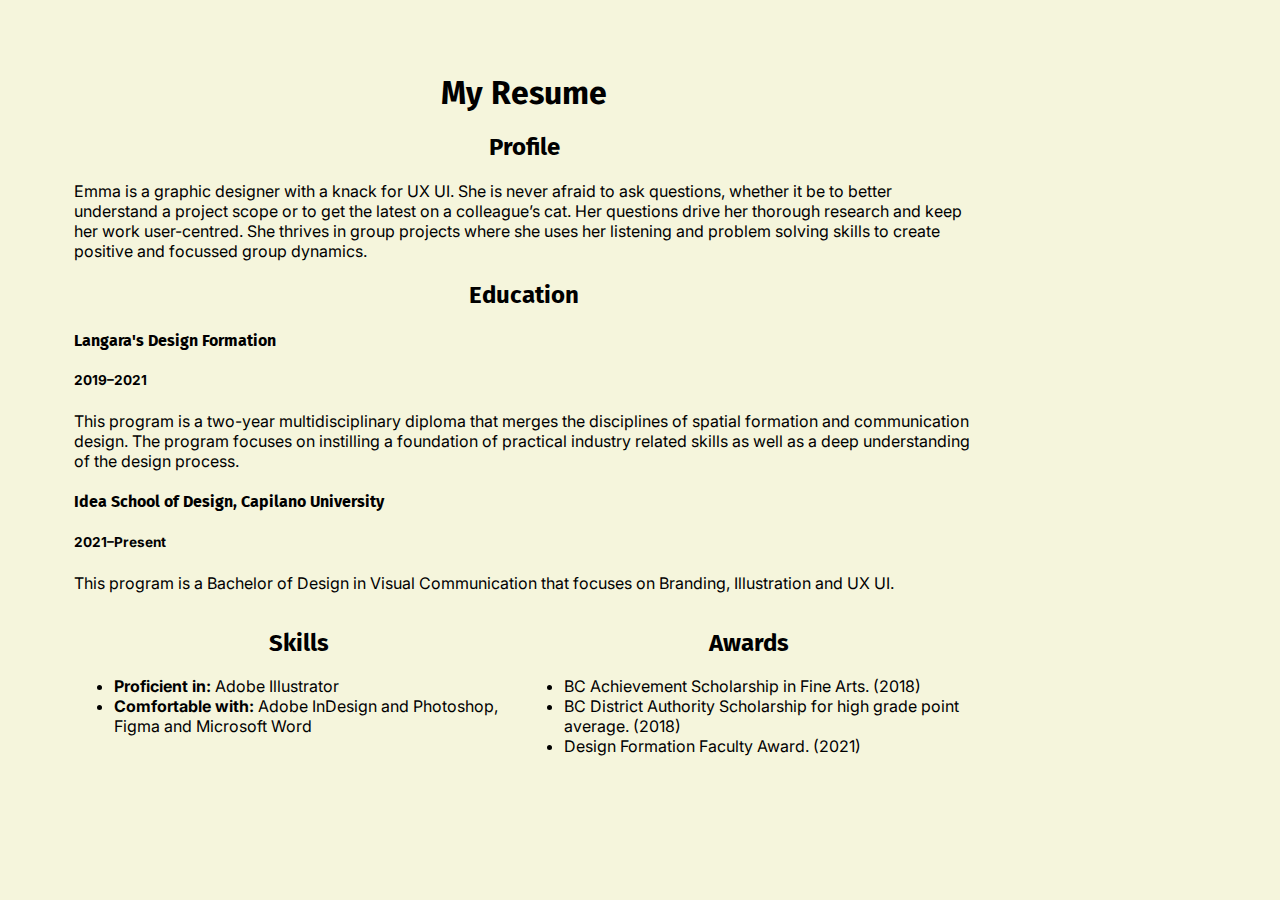
<file: index.html>
<!DOCTYPE html>
<html lang="en">

<head>
    <meta charset="UTF-8">
    <meta http-equiv="X-UA-Compatible" content="IE=edge">
    <meta name="viewport" content="width=device-width, initial-scale=1.0">
    <link rel="stylesheet" href="styles.css">
    <link rel="preconnect" href="https://fonts.googleapis.com">
    <link rel="preconnect" href="https://fonts.gstatic.com" crossorigin>
    <link rel="preconnect" href="https://fonts.googleapis.com">
    <link rel="preconnect" href="https://fonts.gstatic.com" crossorigin>
    <link
        href="https://fonts.googleapis.com/css2?family=Fira+Sans:wght@300;400&family=Inter:wght@300&family=Unbounded:wght@200;300;400&display=swap"
        rel="stylesheet">



    <title>Emma Heckman's Resume</title>
</head>

<body>

    <main>



        <h1>

            My Resume
        </h1>

        <h2>
            Profile
        </h2>
        <p>
            Emma is a graphic designer with a knack for UX UI. She is never afraid to ask questions, whether it be to
            better
            understand a project scope or to get the latest on a colleague’s cat. Her questions drive her thorough
            research
            and keep her work user-centred. She thrives in group projects where she uses her listening and problem
            solving
            skills to create positive and focussed group dynamics.
        </p>

        <h2>
            Education
        </h2>

        <h4>Langara's Design Formation</h4>
        <h5>2019–2021</h5>
        <p>
            This program is a two-year multidisciplinary diploma that merges the

            disciplines of spatial formation and communication design. The program

            focuses on instilling a foundation of practical industry related skills as well

            as a deep understanding of the design process.
        </p>

        <h4>Idea School of Design, Capilano University</h4>
        <h5>2021–Present</h5>
        <p>

            This program is a Bachelor of Design in Visual Communication

            that focuses on Branding, Illustration and UX UI.

        </p>

        <div id="skills" class="learned">
            <section class="skills-learned">
                <h2>Skills</h2>


                <ul>
                    <li><b>Proficient in:</b> Adobe Illustrator</li>
                    <li><b>Comfortable with:</b> Adobe InDesign and Photoshop,
                        Figma and Microsoft Word</li>
                </ul>
            </section>


            <section id="awards" class="awards-given">
                <h2>Awards</h2>

                <ul>
                    <li>BC Achievement Scholarship in Fine Arts. (2018)</li>
                    <li>BC District Authority Scholarship for high grade point average. (2018)</li>
                    <li>Design Formation Faculty Award. (2021) </li>
                </ul>
            </section>
        </div>








    </main>


</body>






</html>
</file>
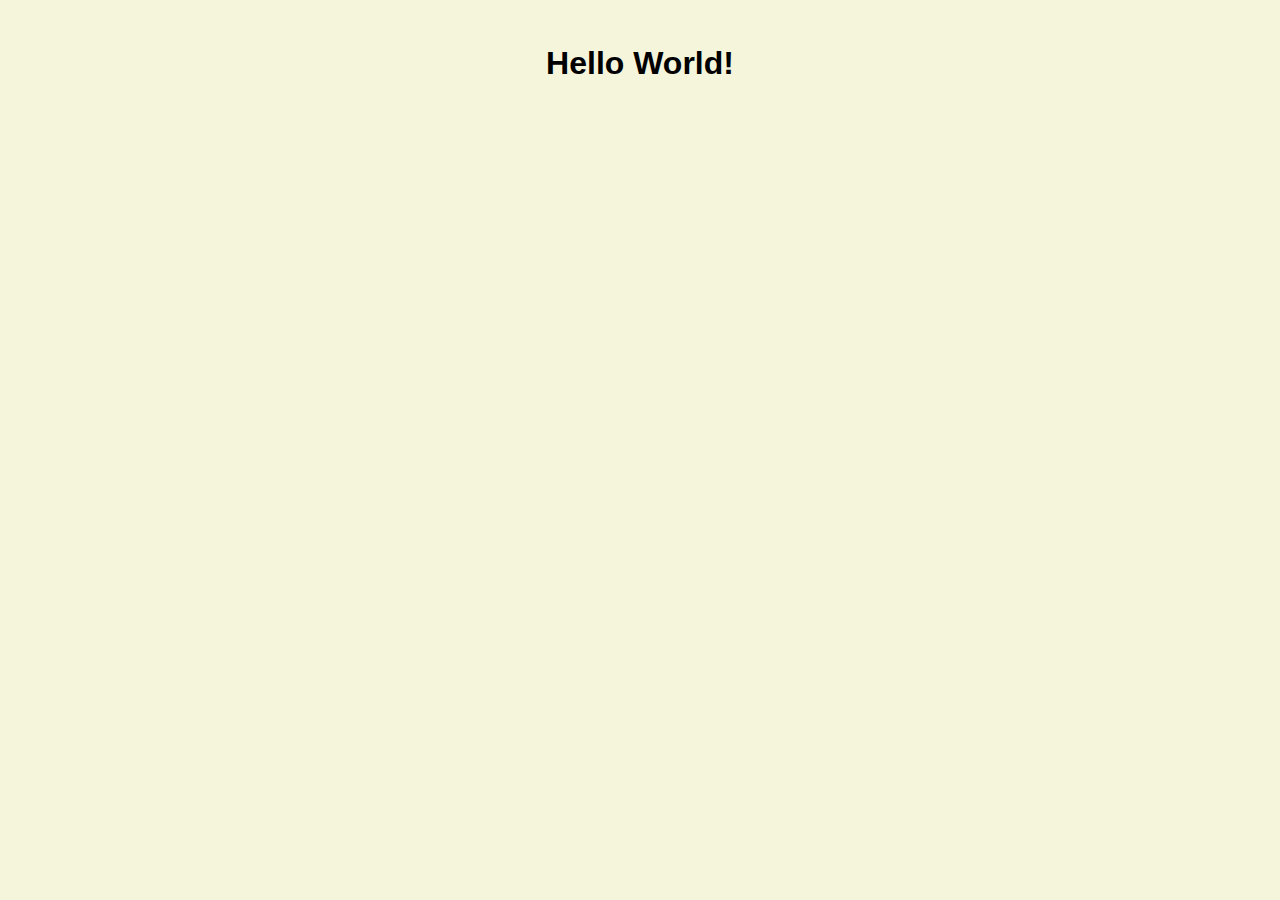
<file: boilerplate.html>
<!DOCTYPE html>
<html lang="en">
<head>
    <meta charset="UTF-8">
    <meta http-equiv="X-UA-Compatible" content="IE=edge">
    <meta name="viewport" content="width=device-width, initial-scale=1.0">
    <link rel="stylesheet" href="styles.css">
    <title>Emma Heckman</title>
</head>
<body>
    <h1> 

        Hello World! 
    </h1>
</body>
</html>
</file>
<file: styles.css>
body {
    background-color: beige;
     padding: 1em; 
   
    
}

/* TYPOGRAPHY ========================= */

h1{
    text-align: center;
    font-family: 'Fira Sans', sans-serif;
}

h2{
    text-align: center;
    font-family: 'Fira Sans', sans-serif;
}

h3{
    
}

h4{
    font-family: 'Fira Sans', sans-serif;
}


h5{
    font-family: 'Inter', sans-serif;
    font-size:.85rem;

}
p{
    font-family: 'Inter', sans-serif;
}

  ul{
    font-family: 'Inter', sans-serif;
}  



/* MEDIA QUEERIES ======= */

@media screen and (min-width: 800px)   {

    

    body {
        min-height: 90vh;   
    
    }

    main {

        margin: 50px;
        max-width: 900px;
    }



    .learned{

        display: grid;
        grid-template-columns: 1fr 1fr;
        grid-column: span 2;
    }



}
</file>
